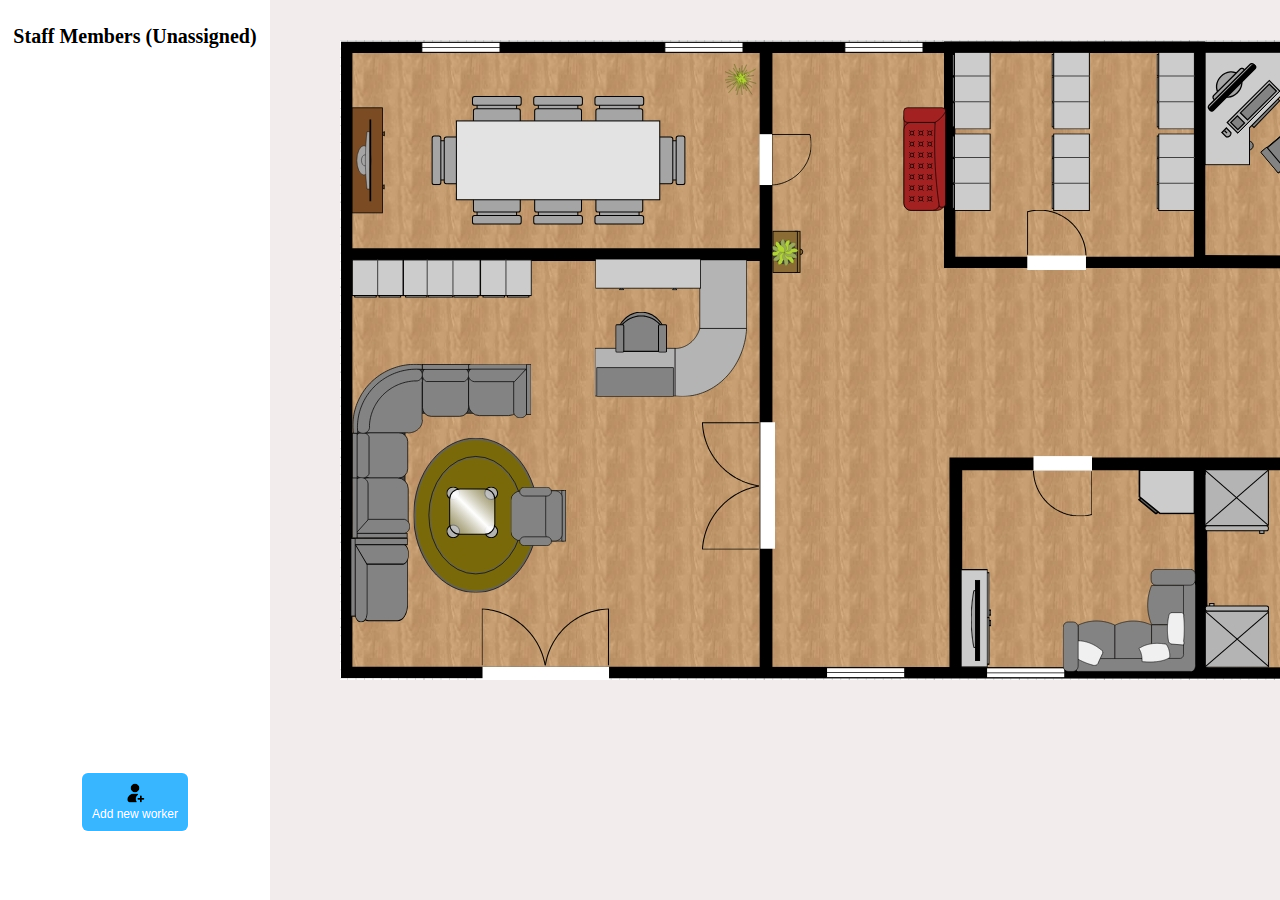
<file: index.html>
<!DOCTYPE html>
<html lang="en">

<head>
    <meta charset="UTF-8">
    <meta name="viewport" content="width=device-width, initial-scale=1.0">
    <title></title>
    <link rel="stylesheet" href="S.C.css">
    <script defer src="S.C.js"></script>
</head>

<body>
    <section class="section">

        <div class="sider">
            <header>
                <h1 id="sideLIne">Staff Members (Unassigned)</h1>

                <div id="workersListCountainer">

                    <!-- <div class="showinfo">
                        <img src="8380015.jpg" alt="">
                        <h4>mourad</h4>
                        <a href="">Edit</a>
                    </div> -->
                </div>


            </header>
            <ul>

            </ul>
            <div>

            </div>
            <button class="add-new">
                <img src="user.png" alt="" class="btn-img">
                <span class="btn-text">Add new worker</span>
            </button>

        </div>

        <div class="content">
            <img src="plan-6918d7e78ba30539026036.jpg">
        </div>

        <div class="modalcontainer">
            <form id="hideform">
                <h4>Name:</h4>
                <input id="workerName" type="text" placeholder="Letters only">
                 <h4>Email:</h4>
                <input id="workerEmail" type="email" placeholder="Email"> 
                 <h4>Phone:</h4>
                <input id="workerPhone" type="tel" placeholder="05/06/07******** or +2126">
                <h4>Role:</h4>
                <select name="" id="workerRole">
                    <option></option>
                    <option>Confirence Room</option>
                    <option>Reception</option>
                    <option>Servers Room</option>
                    <option>Security Room</option>
                    <option>Staff Room</option>
                    <option>Vault</option>
                </select>
                <img id="inputImage" alt="">
                <h4>Photo (url)</h4>
                <input id="imageURl" type="url">

            </form>
            <button id="addexperiencebtn">Ajouter des expériences</button>

            <!-- <button id="closeexperienceTable">X</button> -->
            <!-- <h4>Company:</h4>   
              <input class="experienceINput" type="text">
                <h4>Role:</h4>   
                   <input class="experienceINput" type="text">
                      <h4>From:</h4>   
                    <input class="experienceINput" type="date">
                  <h4>To:</h4>   
                <input class="experienceINput" type="date"> -->

            <div class="insertmodalbtn">
                <button id="cancelbutton">Close</button>
                <input id="submitbtn" type="submit">
            </div>


        </div>

    </section>


</body>

</html>
</file>
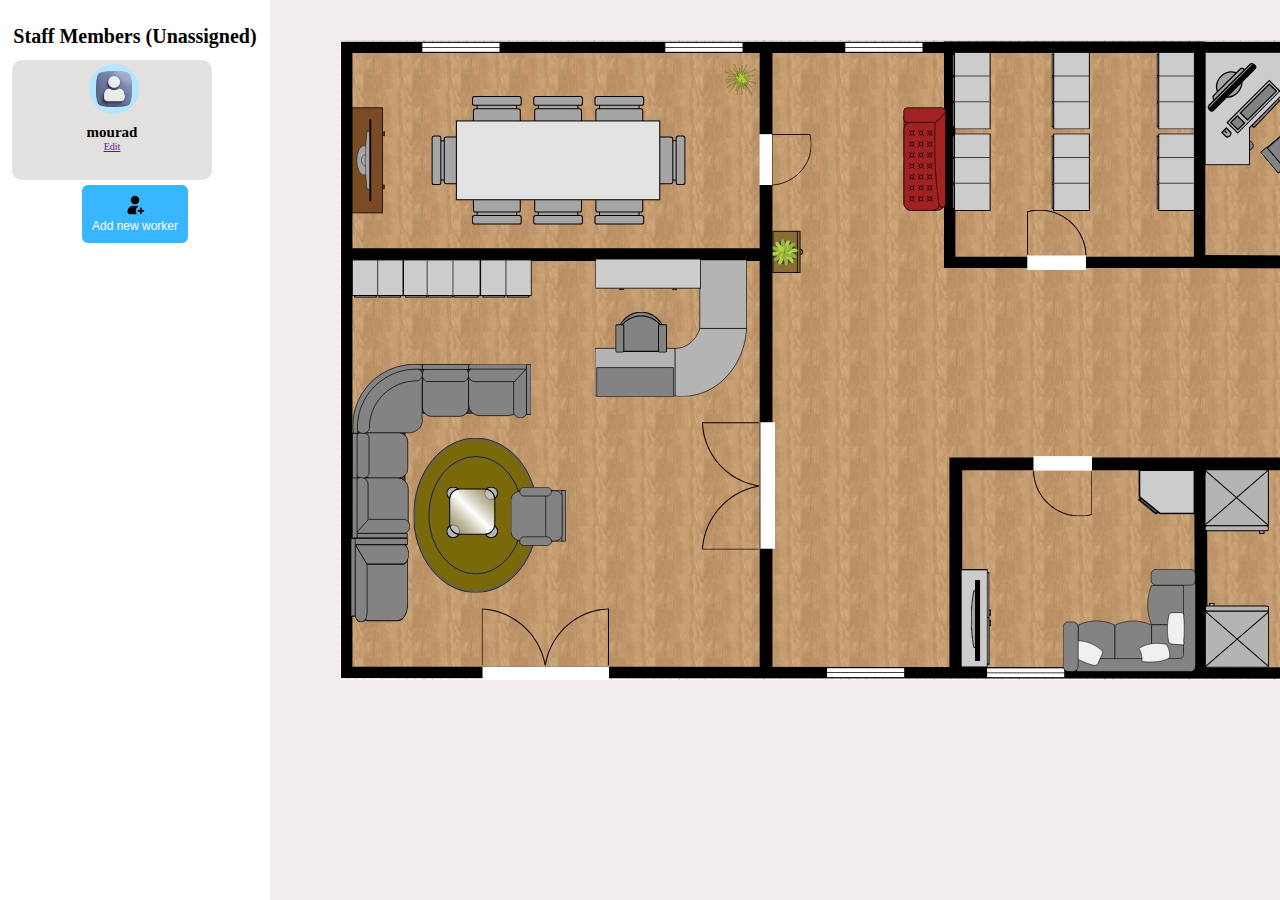
<file: S.C.html>
<!DOCTYPE html>
<html lang="en">

<head>
    <meta charset="UTF-8">
    <meta name="viewport" content="width=device-width, initial-scale=1.0">
    <title></title>
    <link rel="stylesheet" href="S.C.css">
    <script defer src="S.C.js"></script>
</head>

<body>
    <section class="section">

        <div class="sider">
            <header>
                <h1>Staff Members (Unassigned)</h1>

                <div class="showinfo">
                    <img src="8380015.jpg" alt="">
                    <h4>mourad</h4>
                    <a href="">Edit</a>
                </div>

            </header>
            <ul>

            </ul>
            <div>

            </div>
            <button class="add-new">
                <img src="user.png" alt="" class="btn-img">
                <span class="btn-text">Add new worker</span>
            </button>

        </div>

        <div class="content">
            <img src="plan-6918d7e78ba30539026036.jpg">
        </div>

        <div class="modalcontainer">
            <form id="hideform">
                <h4>Name:</h4>
                <input id="workerName" type="text">
                <h4>Role:</h4>
                <select name="" id="workerRole">
                    <option>Confirence Room</option>
                    <option>Reception</option>
                    <option>Servers Room</option>
                    <option>Security Room</option>
                    <option>Staff Room</option>
                    <option>Vault</option>
                </select>
                <img  id="inputImage" alt="">
                <h4>Photo (url/select)</h4>
                <input id="imageURl" type="url">

            </form>
            <button id="addexperiencebtn">Ajouter des expériences</button>

            <div class="insertmodalbtn">
                <button id="cancelbutton">Close</button>
                <input id="submitbtn" type="submit">
            </div>


        </div>

    </section>


</body>

</html>
</file>
<file: S.C.css>
* {
    margin: 0;
    padding: 0;
}

body {
    background-color: rgb(242, 236, 236);
}


.sider {
    position: fixed;
    background-color: white;
    height: 100%;
    width: 270px;
    left: 0;
    top: 0;
    
}

.content {
  display: grid;
  grid-template-columns: repeat(3, 1fr);  
  grid-template-rows: auto auto auto;      
  gap: 11px;
  width: 600px;
  margin: 40px auto;
 
}




header {
    font-size: 10px;
    text-align: center;
    margin-top: 25px;
    
}

.add-new {
    display: flex;   
    flex-direction: column;
    align-items: center;       
    gap: 4px;                   
    background: #38b6ff;
    color: white;
    padding: 10px; 
    margin-top: 5px;
    margin-left: auto;
    margin-right: auto;
    border: none;
    border-radius: 6px;
    cursor: pointer;
}


.btn-img {
    width: 20px;   
    height: 20px;
}


.btn-text {
    font-size: 12px; 
    transition: 0.5s;  
}

.add-new:hover {
  background-color: #cb6ce6;
  color: aquamarine;
  text-transform: uppercase;
  letter-spacing: 2px;
  
}

.modalcontainer { 
  flex-direction: column;
  gap: 5px;
  margin:-550px auto;
  width: 30%;
  height: 60vh;
  border: 3px solid black;
  background-color: #aed7ee;
  padding: 10px;
  border-radius: 10px;
  visibility: hidden;
  overflow: auto;
  


}

#hideform{
    display: flex;
    flex-direction: column;
    gap: 5px;

}

.modalcontainer img{
    height: 70px;
    width: 70px;
    border: solid 2px;
    background-color: #d8d7d9;
    border-radius: 40px;
}

#addexperiencebtn{
   border-radius: 10px;
   color: white;
   background: #38b6ff;
   cursor: pointer;
   width: 180px;
   margin-left: auto;
   margin-right: auto;
   margin-top: 7px;
   padding: 8px;
}


#addexperiencebtn:hover{

    background-color: none;
}


.insidemodalcontainer{ 
  flex-direction: column;
  gap: 5px;
  margin: 20px auto;
  width: 90%;
  background-color: rgb(203, 203, 203);
  border-radius: 10px;
  padding: 10px;
  display: flex;
  
}

#closeexperienceTable {
    width: 20px;
    margin-left: 300px;
    border-radius: 30px;
    cursor: pointer;
}

#closeexperienceTable:hover {
    background-color: rgb(235, 61, 61);
}

input {
    padding: 4px ;
}

select{
    padding: 4px ;
}

.insertmodalbtn{
    display: flex;
    flex-direction: row;
    gap: 150px;
    margin: auto 45px;
}

.insertmodalbtn input{
   border-radius: 10px;
   color: white;
   background: #38b6ff;
   cursor: pointer;
   padding: 8px;
}
.insertmodalbtn button{
   border-radius: 10px;
   color: white;
   background: #38b6ff;
   cursor: pointer;
   padding: 8px;
}

.insertmodalbtn input:hover{
    background: green;
}

.insertmodalbtn button:hover{
    background: red;
}

#workersListCountainer{
height: 80vh;
overflow-y: auto;
}

.showinfo{
  display: flex;
  align-items: center;
  flex-direction: column;
  background: rgb(227, 224, 224);
  border: none ;
  border-radius: 10px;
  height: 120px;
  width: 200px;
  margin-top: 12px;
  margin-left: 12px;
   
}

.showinfo img{
  display: flex;
  justify-content: center;
  align-items: center;
  height: 50px;
  width: 50px;
  border-radius: 50px;
  margin-top: 4px;
  margin-left: 4px;
}

.showinfo h4{
 margin-top: 10px;
 font-size: 15px;

}


.showInFoBtn {
   margin-left: 136px;
   margin-top: 15px;
   margin-right: 130px;
   width: 45px;
   border: none;
   border-radius: 10px;
   color: rgb(36, 192, 52);
   font-size: 15px;
   cursor: pointer;
   width: 50px;
   height: 20px;
}

.showInFoBtn:hover {
   background-color:  rgb(36, 192, 52);
   color: rgb(255, 255, 255);
   font-size: 15px;
   cursor: pointer;
}



.modalcontainer { 
  flex-direction: column;
  gap: 5px;
  margin:-550px auto;
  width: 30%;
  height: 60vh;
  border: 3px solid black;
  background-color: #aed7ee;
  padding: 10px;
  border-radius: 10px;
  visibility: hidden;
  overflow: auto;
  position: relative;
  }




.showAllInformation {
  position: fixed;
  top: 0;
  left: 0;
  width: 100%;
  height: 100%;
  background: rgba(0, 0, 0, 0.45);
  backdrop-filter: blur(6px);
  display: flex;
  justify-content: center;
  align-items: center;
  padding: 20px;
}

.modal {
  background: #fff;
  width: 540px;
  border-radius: 14px;
  padding: 28px;
  box-shadow: 0 12px 40px rgba(0,0,0,0.15);
  animation: fadeIn 0.25s ease;
  font-family: "Inter", sans-serif;
}


.modal-header {
  display: flex;
  justify-content: space-between;
  align-items: center;
  margin-bottom: 30px;
}

.user-info {
  display: flex;
  align-items: center;
  gap: 16px;
}

.profile-img {
  width: 70px;
  height: 70px;
  border-radius: 50%;
}


.modal-body label {
  font-size: 14px;
  font-weight: 600;
  margin-bottom: 6px;
  display: block;
  margin-top: 16px;
}


#cancelInfomodal {
  padding: 8px 16px;
  border-radius: 8px;
  background-color: rgb(211, 76, 76);
  border: none;
  font-size: 14px;
  cursor: pointer;
  margin-left: 470px;
}

#cancelInfomodal:hover{
  background-color: rgb(0, 0, 0);
  color: rgb(242, 79, 79);
  
}


.box {
  border: 3px solid #000;
  border-radius: 20px;
  background: white;
}

#box1 {
  height: 200px;
  width: 300px;
  margin-left: -25px;
  grid-column: 1;   
  grid-row: 1; 
  display: flex;     
  flex-direction: row;
  justify-content: left;
}
#box2 {
  height: 300px;
  grid-column: 1;
   margin-left: -25px;
  grid-row: 2 / span 2; 
}
#box3 {
  height: 230px;
  width: 250px;
  margin-left: 80px;
  grid-column: 2;
  grid-row: 1;
}
#box4 {
  height: 230px;
  width: 250px;
  grid-column: 3;
  grid-row: 1;
}
#box5 {
  height: 230px;
  width: 250px;
  margin-left: 80px;
  grid-column: 2;
  grid-row: 2;
}
#box6 {
   height: 230px;
  width: 250px;
  grid-column: 3;
  grid-row: 2;
}

.content button {
justify-content: center;
font-size: large;
background-color:#cb6ce6;
color: #fff;
height: 30px;
width: 30px;
border-radius: 30px;
margin-left: 110px;
margin-top: 10px ;
cursor: pointer;

}

#zoneBtn1 {
justify-content: center;
font-size: large;
background-color:#cb6ce6;
color: #fff;
height: 30px;
width: 30px;
border-radius: 30px;
margin-left: 120px;
margin-top: 10px ;
cursor: pointer;

}

#zoneBtn2 {
justify-content: center;
font-size: large;
background-color:#cb6ce6;
color: #fff;
height: 30px;
width: 30px;
border-radius: 30px;
margin-left: 130px;
margin-top: 10px ;
cursor: pointer;

}



.employee-modal {
  position: fixed;
  top: 0;
  left: 0;
  width:100%;
  height:100%;
  background: rgba(0,0,0,0.5);
  display:flex;
  justify-content:center;
  align-items:center;
  z-index:1000;
}

.modal-content {
  background:#b8d9f6;
  padding:20px;
  border-radius:10px;
  max-height: 80%;
  overflow-y: auto;
}

.employee-card {
  display:flex;
  align-items:center;
  gap:10px;
  margin-bottom:10px;
  border:1px solid #de96ea;
  padding:5px;
  border-radius:5px;
  margin-top: 5px;
}


#closeEmployeeModal{
  border-radius: 5px;
  background-color: red;
  color: rgb(0, 0, 0);
  cursor: pointer;
}


#closeEmployeeModal:hover{
  border-radius: 5px;
  background-color: rgb(197, 43, 43);
  color: rgb(255, 255, 255);
}


.addEmployeeBtn{
   border-radius: 5px;
  background-color: rgb(140, 237, 43);
  color: rgb(0, 0, 0);
  cursor: pointer;
}
.addEmployeeBtn:hover{
   border-radius: 5px;
  background-color: rgb(120, 188, 42);
  color: rgb(255, 255, 255);
  cursor: pointer;
}


.box {
    display: flex;            
    flex-wrap: wrap;           
    align-content: flex-start; 
    overflow-y: auto;          
    padding: 5px;             
    gap: 5px;                
}

.workerZonecard{
  display: flex;
  flex-direction: row;
  align-items: center;
  justify-content: center;
  border: solid 2px;
  width: 150px;
  height: 60px;
  border-radius: 20px;
  background-color: rgb(218, 178, 126);
  font-size: 10px;
   flex: 0 0 auto;            
   margin: 2px; 
   margin-left: 55px;
   gap: 25px;
   

}

.workerZonecard img{
margin-top: 2px;
height: 30px;
width: 30px;
border-radius: 50%;
}

.workerZonecard h3{
margin-top: 2px;
height: 30px;
width: 30px;
border-radius: 50%;
}


#roomContainer{
  display: flex;
  align-items: center;
  justify-content: center;
  border: solid 2px;
  height: 30px;
  width: 100px;
  margin-left: 85px;
  margin-top: 3px;
  border-radius: 30px;
  background-color: #1697e7;
 
}

#roomContainer-right{
  display: flex;
  align-items: center;
  justify-content: center;
  border: solid 2px;
  height: 30px;
  width: 90px;
  margin-left: 55px;
  margin-top: 3px;
  border-radius: 30px;
  background-color: #1697e7;
  width: 140px;
}




@media (max-width: 900px) {
    .section {
        display: flex;
        flex-direction: column;
    }

    .sider {
        position: relative;
        background-color: white;
        width: 100%;
        height: auto;
        padding: 15px;
        order: -1;
    }

    .content {
        display: grid;
        grid-template-columns: repeat(2, 1fr);
        gap: 15px;
        width: 95%;
        margin: 20px auto;
        padding: 10px;
        margin-left: auto;
    }
    
    .box {
        width: 100% !important;
        height: 200px !important;
        margin: 0 !important;
        grid-column: auto !important;
        grid-row: auto !important;
        display: flex;
        flex-direction: column;
        padding: 10px;
        position: relative;
    }
    
    #box1, #box2, #box3, #box4, #box5, #box6 {
        margin: 0 !important;
        width: 100% !important;
        height: 200px !important;
    }

    .content button {
        position: absolute;
        bottom: 10px;
        right: 10px;
        font-size: large;
        background-color: #cb6ce6;
        color: #fff;
        height: 30px;
        width: 30px;
        border-radius: 50%;
        border: none;
        cursor: pointer;
        display: flex;
        align-items: center;
        justify-content: center;
    }

    #roomContainer, #roomContainer-right {
        display: flex;
        align-items: center;
        justify-content: center;
        border: solid 2px;
        height: 30px;
        border-radius: 30px;
        background-color: #1697e7;
        margin: 5px auto;
        width: 140px;
    }
}


@media (max-width: 600px) {
    .section {
        display: flex;
        flex-direction: column;
    }

    .sider {
        position: relative;
        background-color: white;
        width: 100%;
        height: auto;
        padding: 15px;
        order: -1;
    }

    .content {
        display: grid;
        grid-template-columns: 1fr;
        gap: 12px;
        width: 95%;
        margin: 15px auto;
        padding: 10px;
        margin-left: auto;
    }
    
    .box {
        width: 100% !important;
        height: 180px !important;
        margin: 0 !important;
        display: flex;
        flex-direction: column;
        padding: 10px;
        position: relative;
    }
    
    #box1, #box2, #box3, #box4, #box5, #box6 {
        margin: 0 !important;
        width: 100% !important;
        height: 180px !important;
    }

    .content button {
        position: absolute;
        bottom: 10px;
        right: 10px;
        font-size: large;
        background-color: #cb6ce6;
        color: #fff;
        height: 30px;
        width: 30px;
        border-radius: 50%;
        border: none;
        cursor: pointer;
        display: flex;
        align-items: center;
        justify-content: center;
    }

    #roomContainer, #roomContainer-right {
        display: flex;
        align-items: center;
        justify-content: center;
        border: solid 2px;
        height: 30px;
        border-radius: 30px;
        background-color: #1697e7;
        margin: 5px auto;
        width: 140px;
    }
}
</file>
